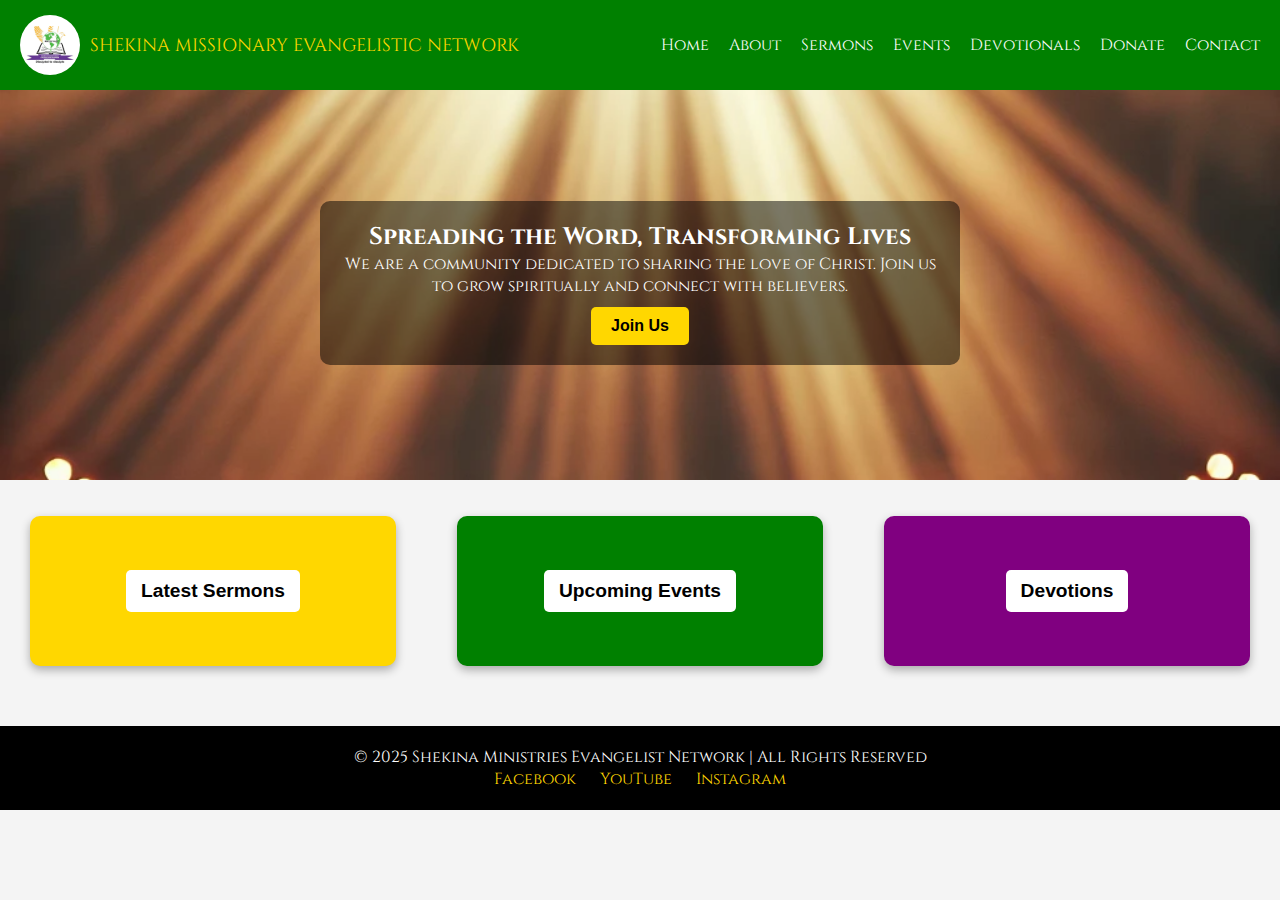
<file: index.html>
<!DOCTYPE html>
<html lang="en">
<head>
    <meta charset="UTF-8">
    <meta name="viewport" content="width=device-width, initial-scale=1.0">
    <title>Shekina Missionary Evangelist Network</title>
    <link rel="stylesheet" href="index.css">
    <link rel="preconnect" href="https://fonts.googleapis.com">
    <link rel="preconnect" href="https://fonts.gstatic.com" crossorigin>
    <link href="https://fonts.googleapis.com/css2?family=Cinzel:wght@400..900&display=swap" rel="stylesheet">
</head>
<body>

    <header>
        <div class="logo-container">
            <img class="logo" src="logo2.jpg" alt="Logo">
            <p class="site-name">SHEKINA MISSIONARY EVANGELISTIC NETWORK</p>
        </div>
        <div class="menu-toggle" onclick="toggleMenu()">☰</div>
        <nav class="nav-links">
            <a href="https://solocho.github.io/shekinah/">Home</a>
            <a href="https://solocho.github.io/shekinah/about.html">About</a>
            <a href="https://solocho.github.io/shekinah/sermon.html">Sermons</a>
            <a href="https://solocho.github.io/shekinah/event.html">Events</a>
            <a href="https://solocho.github.io/shekinah/devotion.html">Devotionals</a>
            <a href="https://solocho.github.io/shekinah/donate.html">Donate</a>
            <a href="https://solocho.github.io/shekinah/contact.html">Contact</a>
        </nav>
    </header>

    <section class="welcome">
        <img class="bible" src="bible.webp" alt="Bible">
        <div class="welcome-text">
            <h1>Spreading the Word, Transforming Lives</h1>
            <p>We are a community dedicated to sharing the love of Christ. Join us to grow spiritually and connect with believers.</p>
            <button class="join-btn"  onclick="window.location.href='https://chat.whatsapp.com/HD5r9Ls6AyoLtV4F81JsJQ'">Join Us</button>
        </div>
    </section>

    <section class="content">
        <div class="content-box sermons"><button onclick="window.location.href='https://solocho.github.io/shekinah/sermon.html'">Latest Sermons</button></div>
       <div class="content-box events"><button onclick="window.location.href='https://solocho.github.io/shekinah/event.html'">Upcoming Events</button></div>
        <div class="content-box devotions"><button onclick="window.location.href='https://solocho.github.io/shekinah/devotion.html'"> Devotions</button></div>
    </section>

    <footer>
        <p>© 2025 Shekina Ministries Evangelist Network | All Rights Reserved</p>
        <div class="social-links">
            <a href="#">Facebook</a>
            <a href="#">YouTube</a>
            <a href="#">Instagram</a>
        </div>
    </footer>

    <script src="index.js"></script>
</body>
</html>
</file>
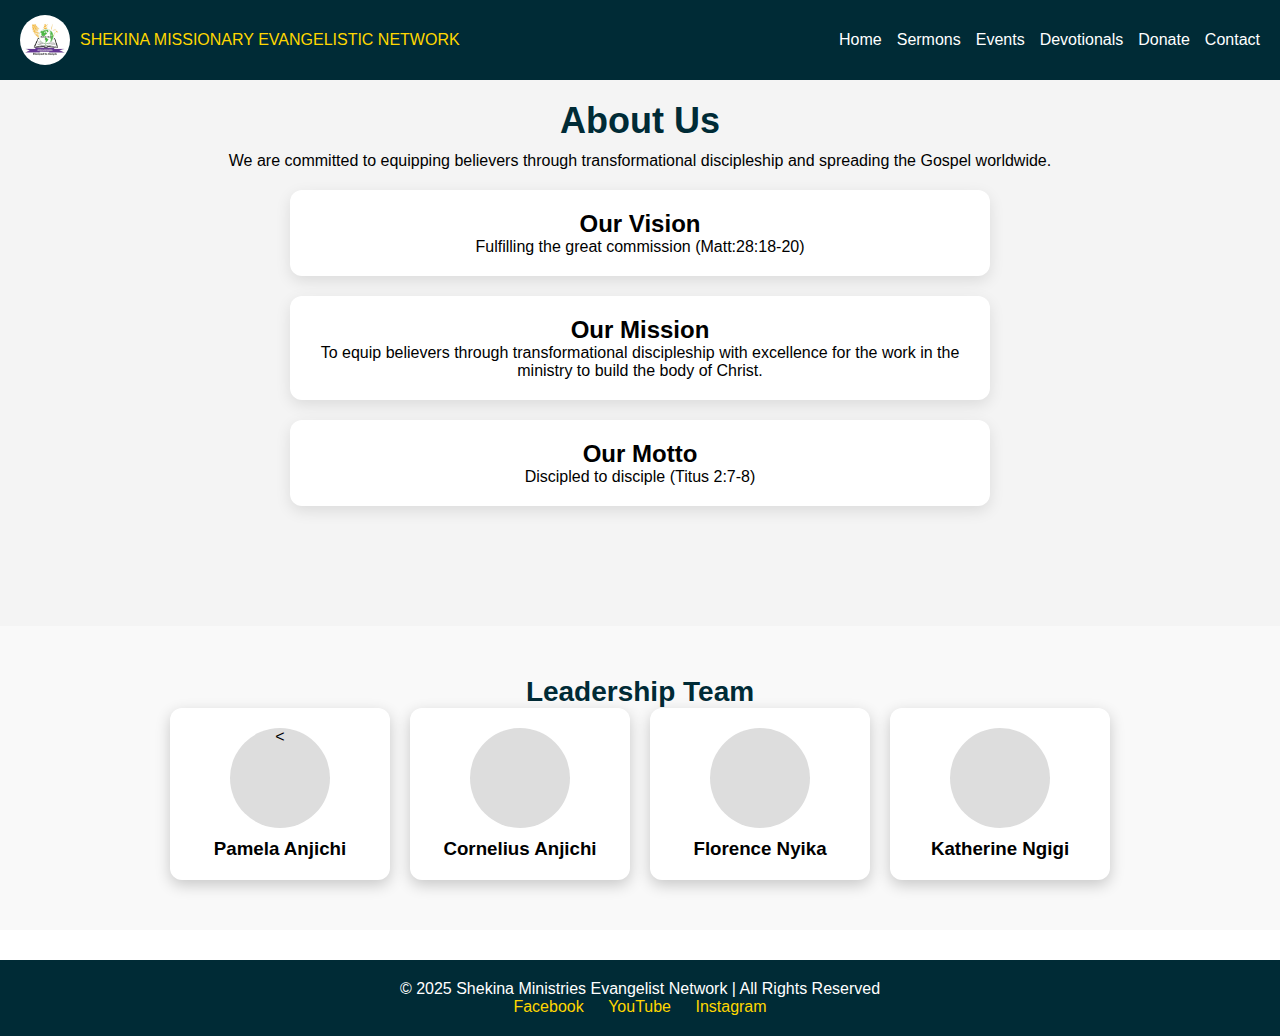
<file: about.html>
<!DOCTYPE html>
<html lang="en">
<head>
    <meta charset="UTF-8">
    <meta name="viewport" content="width=device-width, initial-scale=1.0">
    <title>About Us - Shekina Evangelist Network</title>
    <link rel="stylesheet" href="about.css">
</head>
<body>

    <!-- HEADER -->
    <header>
        <div class="logo-container">
            <img class="logo" src="logo2.jpg" alt="Logo">
            <p class="site-name">SHEKINA MISSIONARY EVANGELISTIC NETWORK</p>
        </div>
        <button class="menu-toggle" onclick="toggleMenu()">☰</button>
        <nav class="nav-links">
            <a href="https://solocho.github.io/shekinah/">Home</a>
            <a href="https://solocho.github.io/shekinah/sermon.html">Sermons</a>
            <a href="https://solocho.github.io/shekinah/event.html">Events</a>
            <a href="https://solocho.github.io/shekinah/devotion.html">Devotionals</a>
            <a href="https://solocho.github.io/shekinah/donate.html">Donate</a>
            <a href="https://solocho.github.io/shekinah/contact.html">Contact</a>
        </nav>
    </header>

    <!-- ABOUT SECTION -->
    <section class="about">
        <div class="about-intro">
            <h1>About Us</h1>
            <p>We are committed to equipping believers through transformational discipleship and spreading the Gospel worldwide.</p>
        </div>

        <div class="about-section">
            <h2>Our Vision</h2>
            <p>Fulfilling the great commission (Matt:28:18-20)</p>
        </div>

        <div class="about-section">
            <h2>Our Mission</h2>
            <p>To equip believers through transformational discipleship with excellence for the work in the ministry to build the body of Christ.</p>
        </div>

        <div class="about-section">
            <h2>Our Motto</h2>
            <p>Discipled to disciple (Titus 2:7-8)</p>
        </div>
    </section>

    <!-- LEADERSHIP SECTION -->
    <section class="leadership">
        <h2>Leadership Team</h2>
        <div class="leader-container">
            <div class="leader">
                <div class="leader-img-placeholder"><</div>
                <h3>Pamela Anjichi</h3>
            </div>
            <div class="leader">
                <div class="leader-img-placeholder"></div>
                <h3>Cornelius Anjichi</h3>
            </div>
            <div class="leader">
                <div class="leader-img-placeholder"></div>
                <h3>Florence Nyika</h3>
            </div>
            <div class="leader">
                <div class="leader-img-placeholder"></div>
                <h3>Katherine Ngigi</h3>
            </div>
        </div>
    </section>

    <!-- FOOTER -->
    <footer>
        <p>© 2025 Shekina Ministries Evangelist Network | All Rights Reserved</p>
        <div class="social-links">
            <a href="#">Facebook</a>
            <a href="#">YouTube</a>
            <a href="#">Instagram</a>
        </div>
    </footer>

    <script src="about.js"></script>
</body>
</html>
</file>
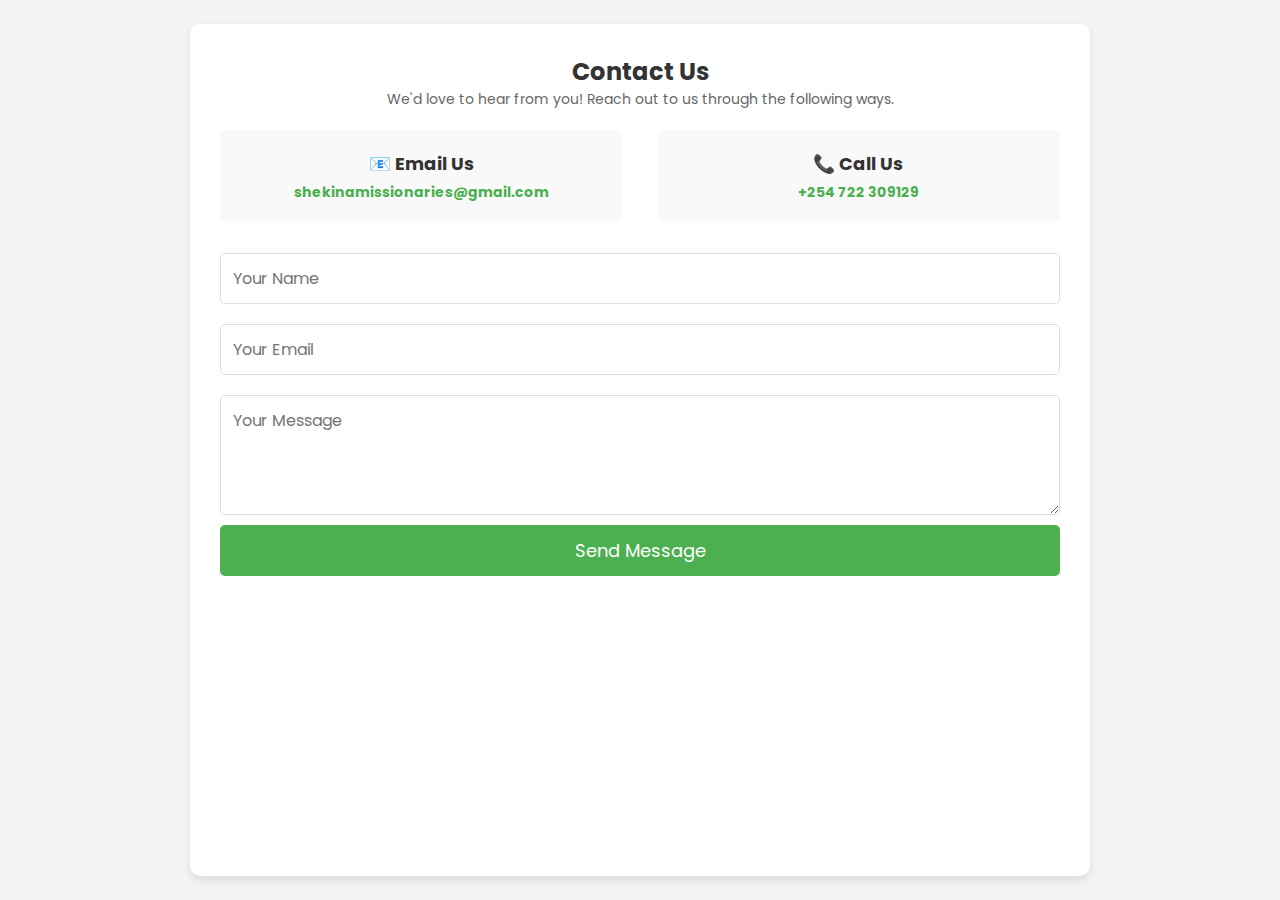
<file: contact.html>
<!DOCTYPE html>
<html lang="en">
<head>
    <meta charset="UTF-8">
    <meta name="viewport" content="width=device-width, initial-scale=1.0">
    <title>Contact Us | Evangelist Website</title>
    <style>
        /* Google Font */
        @import url('https://fonts.googleapis.com/css2?family=Poppins:wght@300;400;600&display=swap');

        * {
            margin: 0;
            padding: 0;
            box-sizing: border-box;
            font-family: 'Poppins', sans-serif;
        }

        body {
            background: #f4f4f4;
            display: flex;
            justify-content: center;
            align-items: center;
            height: 100vh;
            flex-direction: column;
        }

        .contact-container {
            width: 90%;
            max-width: 900px;
            background: white;
            padding: 30px;
            border-radius: 10px;
            box-shadow: 0 4px 10px rgba(0, 0, 0, 0.1);
        }

        .contact-header {
            text-align: center;
            margin-bottom: 20px;
        }

        .contact-header h2 {
            color: #333;
        }

        .contact-header p {
            font-size: 14px;
            color: #666;
        }

        .contact-details {
            display: flex;
            justify-content: space-between;
            flex-wrap: wrap;
            margin-bottom: 20px;
        }

        .contact-info {
            width: 48%;
            padding: 20px;
            background: #f9f9f9;
            border-radius: 8px;
            text-align: center;
            transition: 0.3s;
        }

        .contact-info:hover {
            background: #e8f5e9;
        }

        .contact-info h3 {
            color: #333;
            font-size: 18px;
            margin-bottom: 5px;
        }

        .contact-info p {
            color: #666;
            font-size: 14px;
        }

        .contact-info a {
            color: #4CAF50;
            text-decoration: none;
            font-weight: bold;
        }

        .contact-info a:hover {
            text-decoration: underline;
        }

        form {
            display: flex;
            flex-direction: column;
        }

        input, textarea {
            width: 100%;
            padding: 12px;
            margin: 10px 0;
            border: 1px solid #ddd;
            border-radius: 5px;
            font-size: 16px;
        }

        textarea {
            height: 120px;
        }

        button {
            padding: 12px;
            background: #4CAF50;
            border: none;
            border-radius: 5px;
            font-size: 18px;
            color: white;
            cursor: pointer;
            transition: 0.3s;
        }

        button:hover {
            background: #45a049;
        }

        .map-container {
            width: 100%;
            height: 250px;
            margin-top: 20px;
            border-radius: 8px;
            overflow: hidden;
        }

        .map-container iframe {
            width: 100%;
            height: 100%;
            border: none;
        }

        @media (max-width: 768px) {
            .contact-details {
                flex-direction: column;
            }

            .contact-info {
                width: 100%;
                margin-bottom: 10px;
            }
        }
    </style>
</head>
<body>

    <div class="contact-container">
        <div class="contact-header">
            <h2>Contact Us</h2>
            <p>We'd love to hear from you! Reach out to us through the following ways.</p>
        </div>

        <div class="contact-details">
            <div class="contact-info">
                <h3>📧 Email Us</h3>
                <p><a href="mailto:shekinamissionaries@gmail.com">shekinamissionaries@gmail.com</a></p>
            </div>

            <div class="contact-info">
                <h3>📞 Call Us</h3>
                <p><a href="tel:+254722309129">+254 722 309129</a></p>
            </div>
        </div>

        <form id="contactForm">
            <input type="text" id="name" placeholder="Your Name" required>
            <input type="email" id="email" placeholder="Your Email" required>
            <textarea id="message" placeholder="Your Message" required></textarea>
            <button type="submit">Send Message</button>
        </form>

        <div class="map-container">
            <!-- Replace the src URL with your actual Google Maps location -->
            <iframe src="https://www.google.com/maps/embed?pb=!1m18!1m12!1m3!1d15955.990737894548!2d36.8219461!3d-1.2920659!2m3!1f0!2f0!3f0!3m2!1i1024!2i768!4f13.1!3m3!1m2!1s0x182f10b3184f4a71%3A0xa8f20b15afc89714!2sNairobi%2C%20Kenya!5e0!3m2!1sen!2ske!4v1618328332847!5m2!1sen!2ske" allowfullscreen></iframe>
        </div>
    </div>

    <script>
        document.getElementById("contactForm").addEventListener("submit", function(event) {
            event.preventDefault();

            const name = document.getElementById("name").value.trim();
            const email = document.getElementById("email").value.trim();
            const message = document.getElementById("message").value.trim();

            if (name === "" || email === "" || message === "") {
                alert("Please fill in all fields.");
                return;
            }

            alert(`Thank you, ${name}! Your message has been received.`);
            this.reset();
        });
    </script>

</body>
</html>
</file>
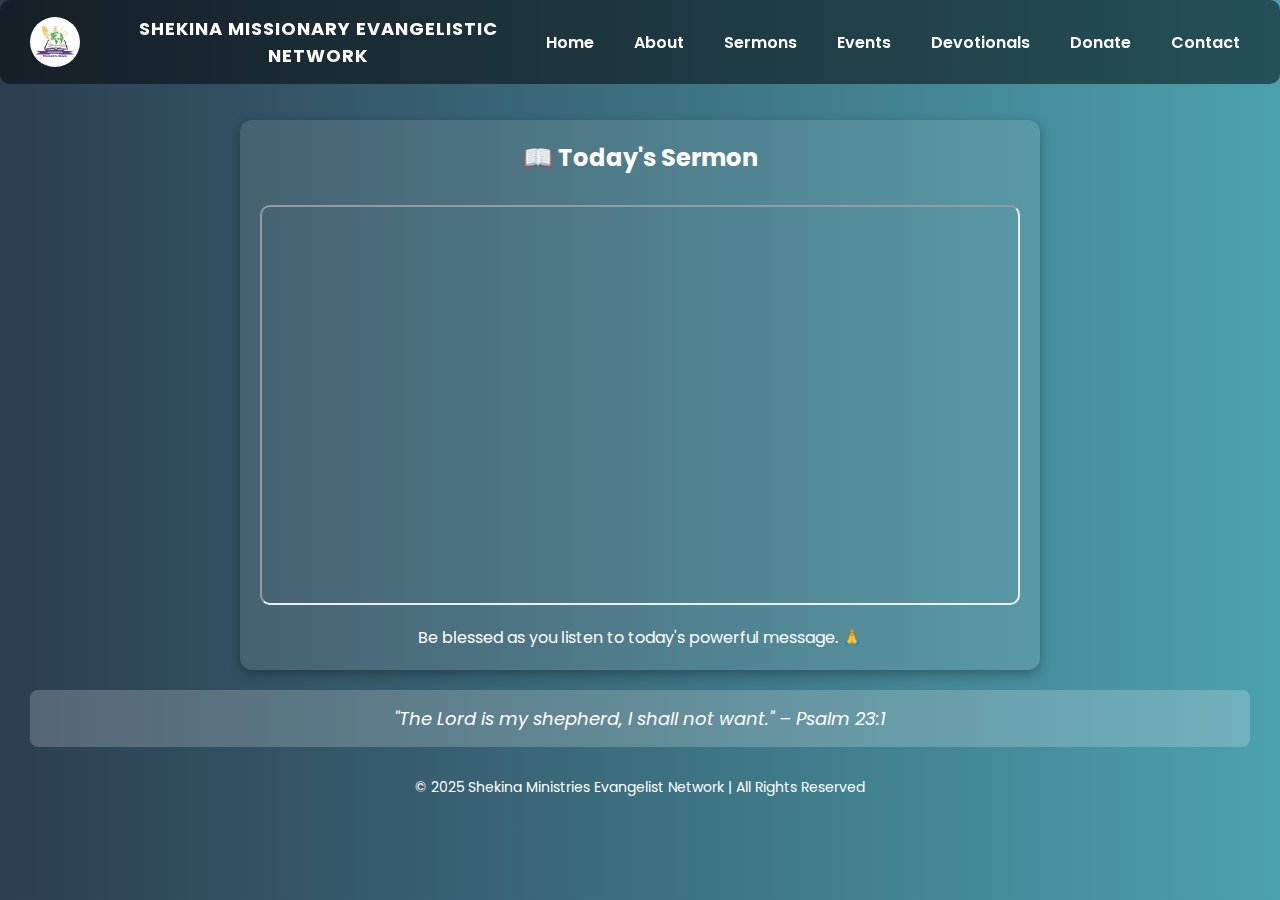
<file: daily.html>
<!DOCTYPE html>
<html lang="en">
<head>
    <meta charset="UTF-8">
    <meta name="viewport" content="width=device-width, initial-scale=1.0">
    <title>Daily Sermon | Shekina Evangelistic Network</title>
    <link rel="stylesheet" href="sermon.css">
    <style>
        @import url('https://fonts.googleapis.com/css2?family=Poppins:wght@300;400;600&display=swap');

        * {
            margin: 0;
            padding: 0;
            box-sizing: border-box;
            font-family: 'Poppins', sans-serif;
        }

        body {
            background: linear-gradient(to right, #2c3e50, #4ca1af);
            color: white;
            text-align: center;
            padding: 30px;
            animation: fadeIn 1.5s ease-in-out;
            padding-top: 100px;
        }

        @keyframes fadeIn {
            from { opacity: 0; }
            to { opacity: 1; }
        }

        header {
            display: flex;
            justify-content: space-between;
            align-items: center;
            padding: 15px 30px;
            background: rgba(0, 0, 0, 0.5);
            border-radius: 10px;
        }

        .logo-container {
            display: flex;
            align-items: center;
        }

        .logo {
            width: 50px;
            border-radius: 50%;
            margin-right: 10px;
        }

        .site-name {
            font-weight: bold;
            font-size: 18px;
            text-transform: uppercase;
            letter-spacing: 1px;
        }

        .nav-links a {
            text-decoration: none;
            color: white;
            margin: 0 10px;
            font-weight: 600;
            transition: 0.3s;
        }

        .nav-links a:hover {
            color: #f1c40f;
        }

        .sermon-container {
            max-width: 800px;
            margin: auto;
            background: rgba(255, 255, 255, 0.1);
            padding: 20px;
            border-radius: 12px;
            box-shadow: 0 4px 12px rgba(0, 0, 0, 0.3);
            margin-top: 20px;
        }

        .sermon h2 {
            font-size: 28px;
            margin-bottom: 10px;
            color: #f1c40f;
        }

        iframe {
            width: 100%;
            height: 400px;
            border-radius: 10px;
            margin-top: 10px;
        }

        .quote-box {
            background: rgba(255, 255, 255, 0.2);
            padding: 15px;
            margin-top: 20px;
            border-radius: 8px;
            font-style: italic;
            font-size: 18px;
        }

        .testimony-box {
            margin-top: 25px;
            padding: 15px;
            background: rgba(0, 0, 0, 0.5);
            border-radius: 8px;
        }

        .footer {
            margin-top: 30px;
            font-size: 14px;
        }

    </style>
</head>
<body>

    <!-- HEADER -->
    <header>
        <div class="logo-container">
            <img class="logo" src="logo2.jpg" alt="Logo">
            <p class="site-name">SHEKINA MISSIONARY EVANGELISTIC NETWORK</p>
        </div>
        <nav class="nav-links">
            <a href="https://solocho.github.io/shekinah/">Home</a>
            <a href="https://solocho.github.io/shekinah/about.html">About</a>
            <a href="https://solocho.github.io/shekinah/sermon.html">Sermons</a>
            <a href="https://solocho.github.io/shekinah/event.html">Events</a>
            <a href="https://solocho.github.io/shekinah/devotion.html">Devotionals</a>
            <a href="https://solocho.github.io/shekinah/donate.html">Donate</a>
            <a href="https://solocho.github.io/shekinah/contact.html">Contact</a>
        </nav>
    </header>

    <!-- DAILY SERMON -->
    <section class="sermon-container">
        <h2>📖 Today's Sermon</h2>
        <iframe id="sermon-video" src="https://www.youtube.com/embed/njH4zHXU7V0" allowfullscreen></iframe>
        <p>Be blessed as you listen to today's powerful message. 🙏</p>
    </section>

    <!-- INSPIRATIONAL QUOTE -->
    <section class="quote-box">
        <p id="bible-verse">"The Lord is my shepherd, I shall not want." – Psalm 23:1</p>
    </section>

  

    <!-- FOOTER -->
    <footer class="footer">
        <p>© 2025 Shekina Ministries Evangelist Network | All Rights Reserved</p>
    </footer>

    <script>
        // Rotating Bible Verses
        const verses = [
            '"The Lord is my shepherd, I shall not want." – Psalm 23:1',
            '"For I know the plans I have for you, declares the Lord." – Jeremiah 29:11',
            '"With God all things are possible." – Matthew 19:26',
            '"Cast all your anxiety on Him because He cares for you." – 1 Peter 5:7'
        ];

        function changeVerse() {
            const verseBox = document.getElementById("bible-verse");
            let index = Math.floor(Math.random() * verses.length);
            verseBox.innerHTML = verses[index];
        }

        setInterval(changeVerse, 10000); // Change verse every 10 seconds
    </script>

</body>
</html>
</file>
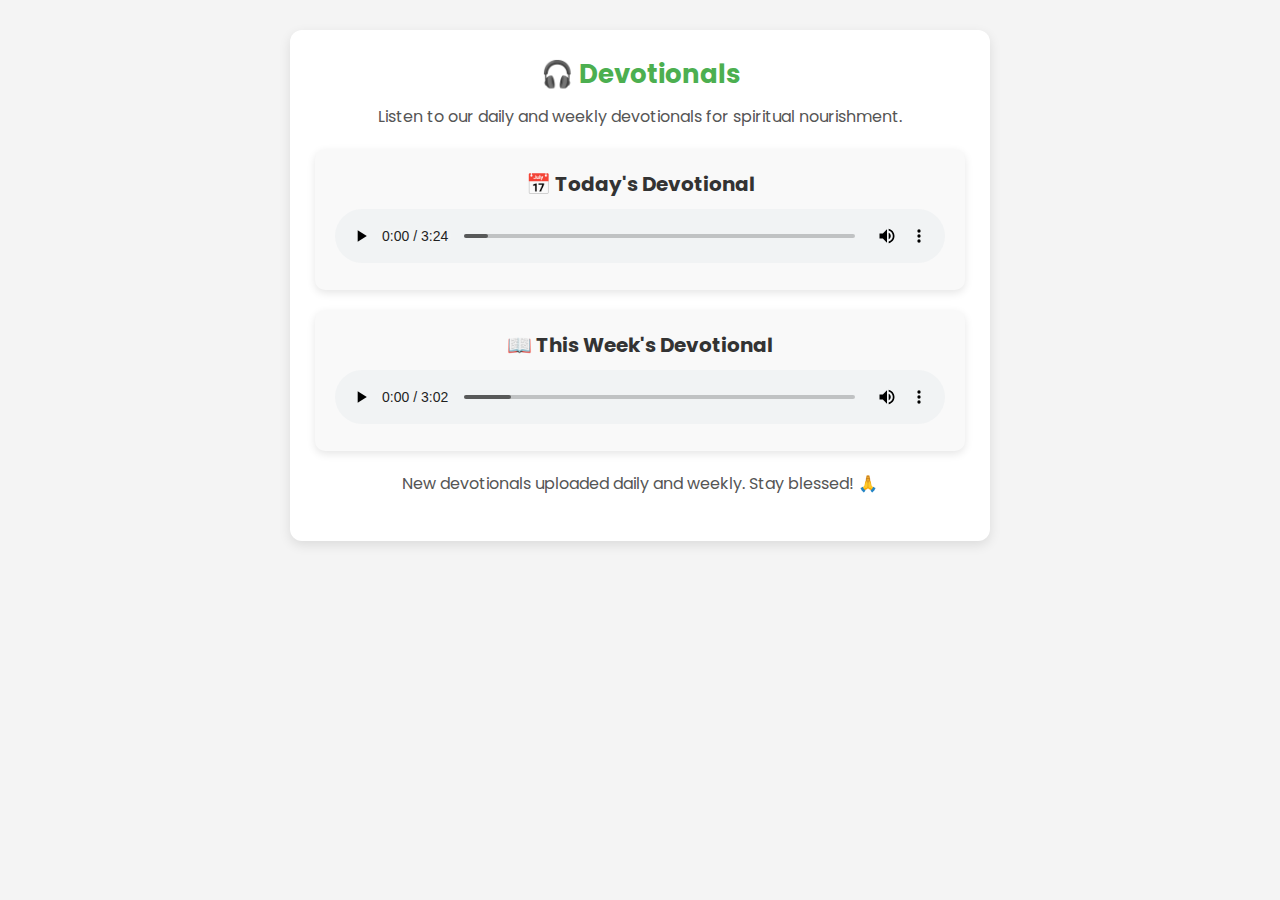
<file: devotion.html>
<!DOCTYPE html>
<html lang="en">
<head>
    <meta charset="UTF-8">
    <meta name="viewport" content="width=device-width, initial-scale=1.0">
    <title>Devotionals | Evangelist Website</title>
    <style>
        @import url('https://fonts.googleapis.com/css2?family=Poppins:wght@300;400;600&display=swap');

        * {
            margin: 0;
            padding: 0;
            box-sizing: border-box;
            font-family: 'Poppins', sans-serif;
        }

        body {
            background: #f4f4f4;
            color: #333;
            text-align: center;
            padding: 30px;
        }

        .container {
            max-width: 700px;
            margin: auto;
            background: white;
            padding: 25px;
            border-radius: 12px;
            box-shadow: 0 4px 12px rgba(0, 0, 0, 0.1);
        }

        h2 {
            color: #4CAF50;
            font-size: 26px;
            margin-bottom: 10px;
        }

        p {
            color: #555;
            font-size: 16px;
            margin-bottom: 20px;
        }

        .devotional-box {
            background: #f9f9f9;
            padding: 20px;
            margin-bottom: 20px;
            border-radius: 10px;
            box-shadow: 0 3px 8px rgba(0, 0, 0, 0.1);
            transition: 0.3s ease-in-out;
        }

        .devotional-box:hover {
            background: #e8f5e9;
        }

        h3 {
            color: #333;
            font-size: 20px;
        }

        audio {
            width: 100%;
            margin-top: 10px;
            outline: none;
        }

        .footer {
            margin-top: 20px;
            font-size: 14px;
            color: #777;
        }

        @media (max-width: 768px) {
            .container {
                width: 90%;
            }
        }
    </style>
</head>
<body>

    <div class="container">
        <h2>🎧 Devotionals</h2>
        <p>Listen to our daily and weekly devotionals for spiritual nourishment.</p>

        <!-- Daily Devotional -->
        <div class="devotional-box">
            <h3>📅 Today's Devotional</h3>
            <audio controls>
                <source src="audio/audio one (online-audio-converter.com).mp3" type="audio/mpeg">
                Your browser does not support the audio tag.
            </audio>
        </div>

        <!-- Weekly Devotional -->
        <div class="devotional-box">
            <h3>📖 This Week's Devotional</h3>
            <audio controls>
                <source src="audio/audio2_2.mp3" type="audio/mpeg">
                Your browser does not support the audio tag.
            </audio>
        </div>

        <div class="footer">
            <p>New devotionals uploaded daily and weekly. Stay blessed! 🙏</p>
        </div>
    </div>

</body>
</html>
</file>
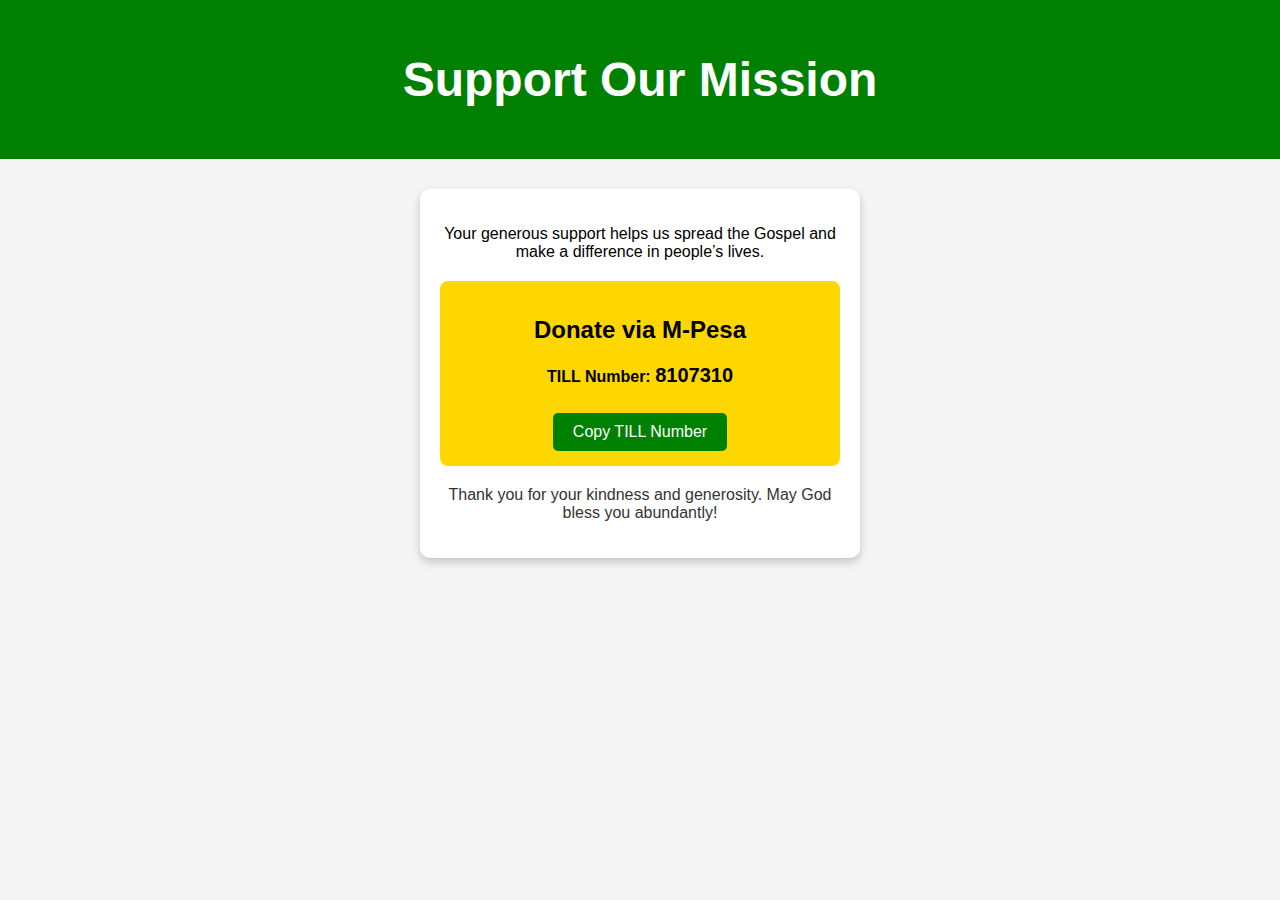
<file: donate.html>
<!DOCTYPE html>
<html lang="en">
<head>
    <meta charset="UTF-8">
    <meta name="viewport" content="width=device-width, initial-scale=1.0">
    <title>Donate - Shekina Missionary Evangelist Network</title>
    <style>
        body {
            font-family: Arial, sans-serif;
            text-align: center;
            margin: 0;
            padding: 0;
            background-color: #f4f4f4;
        }

        header {
            background-color: #008000;
            color: white;
            padding: 20px;
            font-size: 24px;
        }

        .donate-section {
            margin: 30px auto;
            width: 80%;
            max-width: 400px;
            background: white;
            padding: 20px;
            border-radius: 10px;
            box-shadow: 0 4px 8px rgba(0, 0, 0, 0.2);
        }

        .donate-box {
            background: #FFD700;
            padding: 15px;
            border-radius: 8px;
            margin: 20px 0;
        }

        .till {
            font-size: 20px;
            font-weight: bold;
            color: #000;
        }

        button {
            background: #008000;
            color: white;
            border: none;
            padding: 10px 20px;
            font-size: 16px;
            border-radius: 5px;
            cursor: pointer;
            margin-top: 10px;
            transition: background 0.3s;
        }

        button:hover {
            background: #006400;
        }

        .thank-you {
            font-size: 16px;
            color: #333;
            margin-top: 20px;
        }
    </style>
</head>
<body>

    <header>
        <h1>Support Our Mission</h1>
    </header>

    <section class="donate-section">
        <p>Your generous support helps us spread the Gospel and make a difference in people’s lives.</p>
        
        <div class="donate-box">
            <h2>Donate via M-Pesa</h2>
            <p><strong>TILL Number:</strong> <span class="till">8107310</span></p>
            <button onclick="copyTillNumber()">Copy TILL Number</button>
        </div>

        <p class="thank-you">Thank you for your kindness and generosity. May God bless you abundantly!</p>
    </section>

    <script>
        function copyTillNumber() {
            const tillNumber = "8107310";
            navigator.clipboard.writeText(tillNumber)
                .then(() => alert("TILL Number copied: " + tillNumber))
                .catch(err => console.error("Failed to copy: ", err));
        }
    </script>

</body>
</html>
</file>
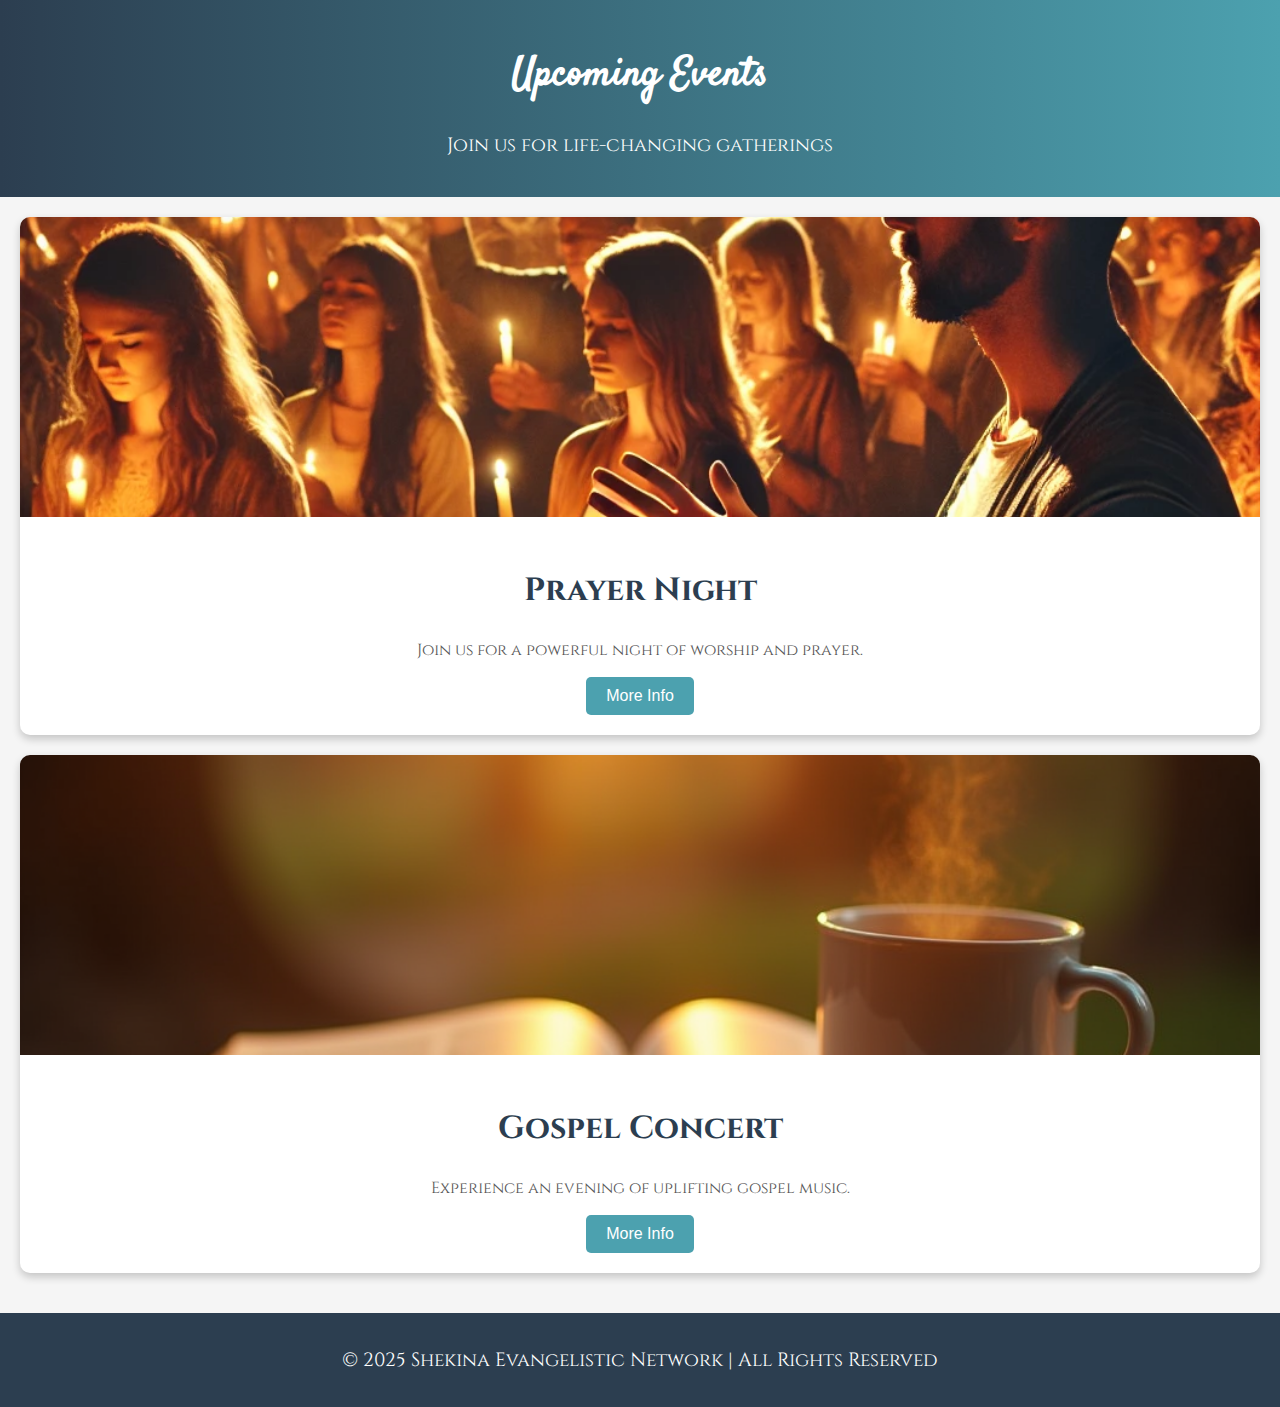
<file: event.html>
<!DOCTYPE html>
<html lang="en">
<head>
    <meta charset="UTF-8">
    <meta name="viewport" content="width=device-width, initial-scale=1.0">
    <title>Upcoming Events | Shekina Evangelistic Network</title>
    <link rel="stylesheet" href="event.css">
    <script defer src="event.js"></script>
</head>
<body>

    <header>
        <h1>Upcoming Events</h1>
        <p>Join us for life-changing gatherings</p>
    </header>

    <div class="events-container">
        <!-- Event 1 -->
        <div class="event-card fade-in">
            <img src="prayer.webp" alt="Prayer Night">
            <div class="event-info">
                <h2>Prayer Night</h2>
                <p>Join us for a powerful night of worship and prayer.</p>
                <button onclick="showAlert('Prayer Night')">More Info</button>
            </div>
        </div>

        <!-- Event 2 -->
        <div class="event-card fade-in">
            <img src="daily.png" alt="Gospel Concert">
            <div class="event-info">
                <h2>Gospel Concert</h2>
                <p>Experience an evening of uplifting gospel music.</p>
                <button onclick="showAlert('Gospel Concert')">More Info</button>
            </div>
        </div>
    </div>

    <footer>
        <p>© 2025 Shekina Evangelistic Network | All Rights Reserved</p>
    </footer>

</body>
</html>
</file>
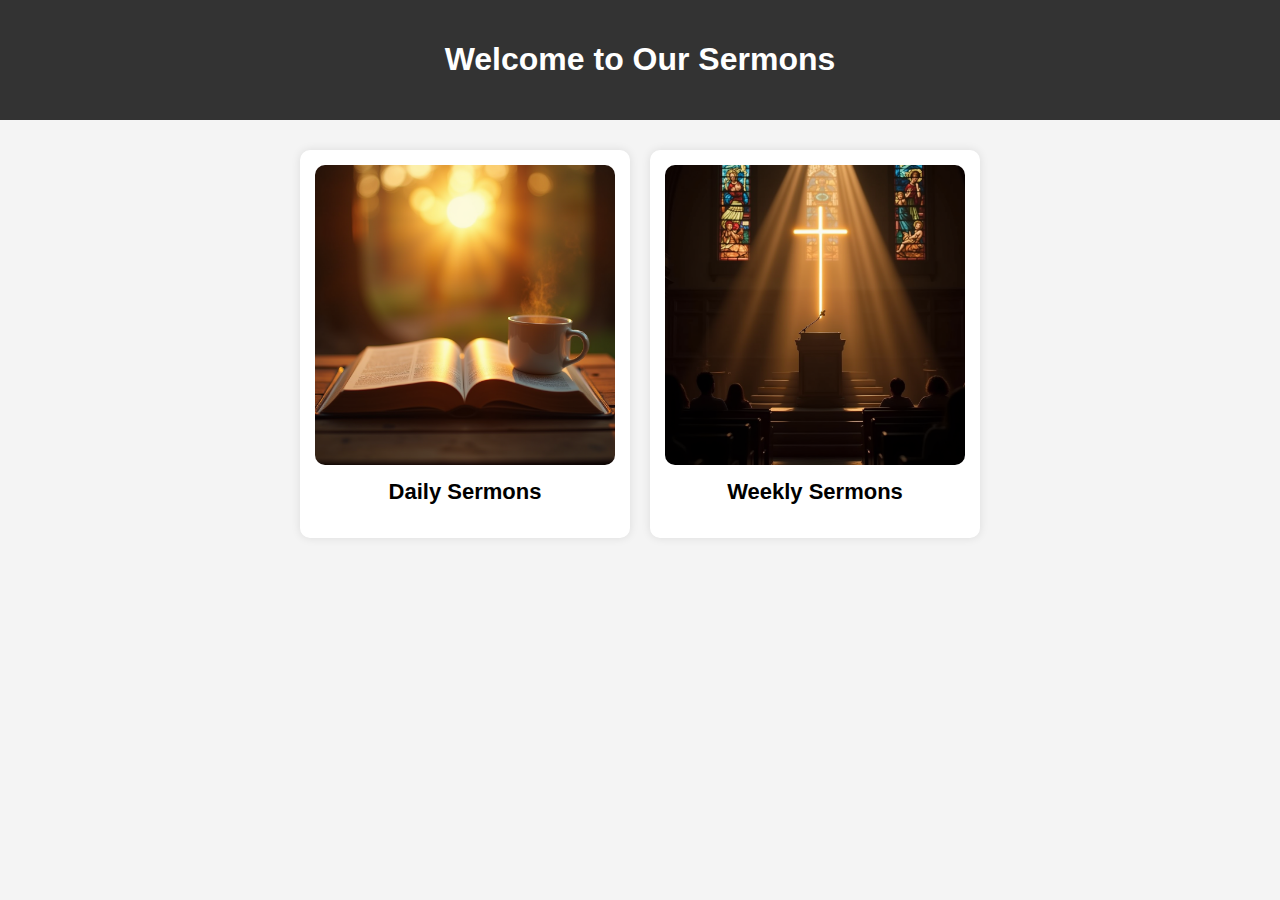
<file: sermon.html>
<!DOCTYPE html>
<html lang="en">
<head>
    <meta charset="UTF-8">
    <meta name="viewport" content="width=device-width, initial-scale=1.0">
    <title>Sermons</title>
    <link rel="stylesheet" href="sermon2.css">
</head>
<body>

    <header>
        <h1>Welcome to Our Sermons</h1>
    </header>

    <main>
        <div class="sermon-links">
            <a href="https://solocho.github.io/shekinah/daily.html" class="sermon-link">
                <img src="daily.png" alt="Daily Sermons">
                <h2>Daily Sermons</h2>
            </a>
            <a href="https://solocho.github.io/shekinah/weekly.html" class="sermon-link">
                <img src="weekly.png" alt="Weekly Sermons">
                <h2>Weekly Sermons</h2>
            </a>
        </div>
    </main>

</body>
</html>
</file>
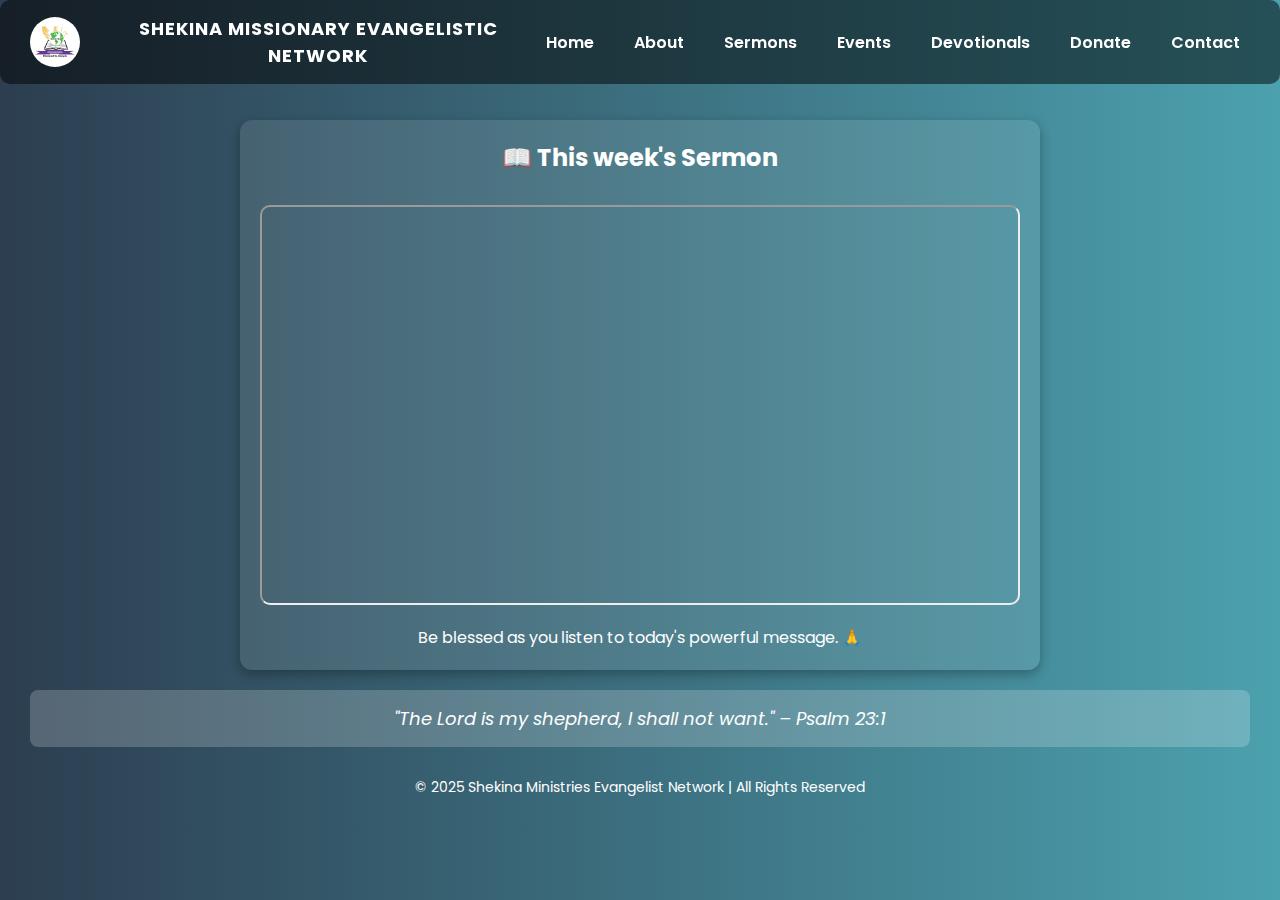
<file: weekly.html>
<!DOCTYPE html>
<html lang="en">
<head>
    <meta charset="UTF-8">
    <meta name="viewport" content="width=device-width, initial-scale=1.0">
    <title>Weekly Sermon | Shekina Evangelistic Network</title>
    <link rel="stylesheet" href="sermon.css">
    <style>
        @import url('https://fonts.googleapis.com/css2?family=Poppins:wght@300;400;600&display=swap');

        * {
            margin: 0;
            padding: 0;
            box-sizing: border-box;
            font-family: 'Poppins', sans-serif;
        }

        body {
            background: linear-gradient(to right, #2c3e50, #4ca1af);
            color: white;
            text-align: center;
            padding: 30px;
            animation: fadeIn 1.5s ease-in-out;
            padding-top: 100px;
        }

        @keyframes fadeIn {
            from { opacity: 0; }
            to { opacity: 1; }
        }

        header {
            display: flex;
            justify-content: space-between;
            align-items: center;
            padding: 15px 30px;
            background: rgba(0, 0, 0, 0.5);
            border-radius: 10px;
        }

        .logo-container {
            display: flex;
            align-items: center;
        }

        .logo {
            width: 50px;
            border-radius: 50%;
            margin-right: 10px;
        }

        .site-name {
            font-weight: bold;
            font-size: 18px;
            text-transform: uppercase;
            letter-spacing: 1px;
        }

        .nav-links a {
            text-decoration: none;
            color: white;
            margin: 0 10px;
            font-weight: 600;
            transition: 0.3s;
        }

        .nav-links a:hover {
            color: #f1c40f;
        }

        .sermon-container {
            max-width: 800px;
            margin: auto;
            background: rgba(255, 255, 255, 0.1);
            padding: 20px;
            border-radius: 12px;
            box-shadow: 0 4px 12px rgba(0, 0, 0, 0.3);
            margin-top: 20px;
        }

        .sermon h2 {
            font-size: 28px;
            margin-bottom: 10px;
            color: #f1c40f;
        }

        iframe {
            width: 100%;
            height: 400px;
            border-radius: 10px;
            margin-top: 10px;
        }

        .quote-box {
            background: rgba(255, 255, 255, 0.2);
            padding: 15px;
            margin-top: 20px;
            border-radius: 8px;
            font-style: italic;
            font-size: 18px;
        }

        .testimony-box {
            margin-top: 25px;
            padding: 15px;
            background: rgba(0, 0, 0, 0.5);
            border-radius: 8px;
        }

        .footer {
            margin-top: 30px;
            font-size: 14px;
        }

    </style>
</head>
<body>

    <!-- HEADER -->
    <header>
        <div class="logo-container">
            <img class="logo" src="logo2.jpg" alt="Logo">
            <p class="site-name">SHEKINA MISSIONARY EVANGELISTIC NETWORK</p>
        </div>
        <nav class="nav-links">
            <a href="https://solocho.github.io/shekinah/">Home</a>
            <a href="https://solocho.github.io/shekinah/about.html">About</a>
            <a href="https://solocho.github.io/shekinah/sermon.html">Sermons</a>
            <a href="https://solocho.github.io/shekinah/event.html">Events</a>
            <a href="https://solocho.github.io/shekinah/devotion.html">Devotionals</a>
            <a href="https://solocho.github.io/shekinah/donate.html">Donate</a>
            <a href="https://solocho.github.io/shekinah/contact.html">Contact</a>
        </nav>
    </header>

    <!-- DAILY SERMON -->
    <section class="sermon-container">
        <h2>📖 This week's Sermon</h2>
        <iframe src="https://www.youtube.com/embed/k1o4U3RQnq0" allowfullscreen></iframe>
        <p>Be blessed as you listen to today's powerful message. 🙏</p>
    </section>

    <!-- INSPIRATIONAL QUOTE -->
    <section class="quote-box">
        <p id="bible-verse">"The Lord is my shepherd, I shall not want." – Psalm 23:1</p>
    </section>

   

    <!-- FOOTER -->
    <footer class="footer">
        <p>© 2025 Shekina Ministries Evangelist Network | All Rights Reserved</p>
    </footer>

    <script>
        // Rotating Bible Verses
        const verses = [
            '"The Lord is my shepherd, I shall not want." – Psalm 23:1',
            '"For I know the plans I have for you, declares the Lord." – Jeremiah 29:11',
            '"With God all things are possible." – Matthew 19:26',
            '"Cast all your anxiety on Him because He cares for you." – 1 Peter 5:7'
        ];

        function changeVerse() {
            const verseBox = document.getElementById("bible-verse");
            let index = Math.floor(Math.random() * verses.length);
            verseBox.innerHTML = verses[index];
        }

        setInterval(changeVerse, 10000); // Change verse every 10 seconds
    </script>

</body>
</html>
</file>
<file: index.css>
* {
    margin: 0;
    padding: 0;
    box-sizing: border-box;
}

body {
    font-family: 'Cinzel', serif;
    background-color: #f4f4f4;
    padding-top: 80px;
}

/* HEADER */
header {
    display: flex;
    justify-content: space-between;
    align-items: center;
    background-color: green;
    padding: 15px 20px;
    position: fixed;
    width: 100%;
    top: 0;
    left: 0;
    z-index: 1000;
}

.logo-container {
    display: flex;
    align-items: center;
}

.logo {
    height: 60px;
    border-radius: 50px;
}

.site-name {
    font-size: 18px;
    color: #FFD700;
    margin-left: 10px;
}

.nav-links {
    display: flex;
    gap: 20px;
}

.nav-links a {
    color: white;
    text-decoration: none;
    font-size: 16px;
    transition: transform 0.3s;
}

.nav-links a:hover {
    text-decoration: underline;
    transform: scale(1.1);
}

/* HAMBURGER MENU */
.menu-toggle {
    display: none;
    font-size: 30px;
    color: white;
    cursor: pointer;
}

/* WELCOME SECTION */
.welcome {
    text-align: center;
    position: relative;
}

.bible {
    width: 100%;
    max-height: 400px;
    object-fit: cover;
}

.welcome-text {
    position: absolute;
    top: 50%;
    left: 50%;
    transform: translate(-50%, -50%);
    color: white;
    background: rgba(0, 0, 0, 0.5);
    padding: 20px;
    border-radius: 10px;
}

.welcome-text h1 {
    font-size: 24px;
}

.join-btn {
    margin-top: 10px;
    padding: 10px 20px;
    border: none;
    background-color: #FFD700;
    font-size: 16px;
    cursor: pointer;
    border-radius: 5px;
}

.join-btn:hover {
    background-color: white;
}

/* CONTENT SECTION */
.content {
    display: flex;
    justify-content: space-between;
    padding: 30px;
    gap: 20px;
}

.content-box {
    width: 30%;
    height: 150px;
    display: flex;
    justify-content: center;
    align-items: center;
    border-radius: 10px;
    box-shadow: 0px 4px 10px rgba(0, 0, 0, 0.3);
}

.sermons { background-color: #FFD700; }
.events { background-color: green; }
.devotions { background-color: purple; }

button {
    background-color: white;
    border: none;
    padding: 10px 15px;
    font-size: 1.2rem;
    font-weight: bold;
    cursor: pointer;
    border-radius: 5px;
}

button:hover {
    background-color: rgba(255, 255, 255, 0.8);
}

/* FOOTER */
footer {
    background: black;
    color: white;
    text-align: center;
    padding: 20px;
    margin-top: 30px;
}

.social-links a {
    color: #FFD700;
    margin: 0 10px;
    text-decoration: none;
}

/* MOBILE RESPONSIVE */
@media screen and (max-width: 768px) {
    .menu-toggle {
        display: block;
    }

    .nav-links {
        display: none;
        flex-direction: column;
        background-color: green;
        position: absolute;
        top: 100%;
        left: 0;
        width: 100%;
        text-align: center;
        padding: 10px 0;
    }

    .nav-links.active {
        display: flex;
    }

    .nav-links a {
        padding: 10px;
        display: block;
    }

    .welcome-text {
        width: 90%;
    }

    .content {
        flex-direction: column;
        align-items: center;
    }

    .content-box {
        width: 90%;
    }
}
</file>
<file: about.css>
* {
    margin: 0;
    padding: 0;
    box-sizing: border-box;
    font-family: 'Arial', sans-serif;
}

/* HEADER */
header {
    display: flex;
    justify-content: space-between;
    align-items: center;
    background-color: #002b36;
    padding: 15px 20px;
    position: fixed;
    width: 100%;
    top: 0;
    left: 0;
    z-index: 1000;
}

.logo-container {
    display: flex;
    align-items: center;
}

.logo {
    height: 50px;
    border-radius: 50%;
}

.site-name {
    font-size: 16px;
    color: #FFD700;
    margin-left: 10px;
}

/* NAVIGATION */
.nav-links {
    display: flex;
    gap: 15px;
}

.nav-links a {
    color: white;
    text-decoration: none;
    font-size: 16px;
}

.nav-links a:hover {
    text-decoration: underline;
}

/* HAMBURGER MENU */
.menu-toggle {
    display: none;
    font-size: 28px;
    color: white;
    background: none;
    border: none;
    padding: 10px;
    cursor: pointer;
}

/* MOBILE NAVIGATION */
@media screen and (max-width: 768px) {
    .menu-toggle {
        display: block;
    }

    .nav-links {
        display: none;
        flex-direction: column;
        background-color: #002b36;
        position: absolute;
        top: 60px;
        left: 0;
        width: 100%;
        text-align: center;
        padding: 10px 0;
    }

    .nav-links.active {
        display: flex;
    }

    .nav-links a {
        padding: 15px;
        display: block;
        font-size: 18px;
    }

    .nav-links a:hover {
        background: rgba(255, 255, 255, 0.2);
    }
}

/* ABOUT SECTION */
.about {
    padding: 100px 20px;
    text-align: center;
    background: #f4f4f4;
}

.about-intro h1 {
    font-size: 36px;
    color: #002b36;
    margin-bottom: 10px;
}

.about-section {
    background: white;
    padding: 20px;
    margin: 20px auto;
    max-width: 700px;
    border-radius: 12px;
    box-shadow: 0px 5px 15px rgba(0, 0, 0, 0.1);
}

/* LEADERSHIP SECTION */
.leadership {
    padding: 50px 20px;
    text-align: center;
    background: #f9f9f9;
}

.leadership h2 {
    font-size: 28px;
    color: #002b36;
}

.leader-container {
    display: flex;
    flex-wrap: wrap;
    justify-content: center;
    gap: 20px;
}

/* LEADER BOXES */
.leader {
    background: white;
    padding: 20px;
    width: 220px;
    border-radius: 12px;
    box-shadow: 0px 5px 15px rgba(0, 0, 0, 0.2);
    text-align: center;
}

/* LEADER IMAGES */
.leader-img-placeholder {
    width: 100px;
    height: 100px;
    background: #ddd;
    border-radius: 50%;
    margin: 0 auto 10px;
}

/* FOOTER */
footer {
    background: #002b36;
    color: white;
    text-align: center;
    padding: 20px;
    margin-top: 30px;
}

.social-links a {
    color: #FFD700;
    margin: 0 10px;
    text-decoration: none;
}

/* RESPONSIVE DESIGN */
@media screen and (max-width: 768px) {
    .leader-container {
        flex-direction: column;
        align-items: center;
    }
}
</file>
<file: sermon.css>
* {
    margin: 0;
    padding: 0;
    box-sizing: border-box;
    font-family: Arial, sans-serif;
}

body {
    background-color: #f8f9fa;
    padding-top: 80px;
}

/* HEADER */
header {
    display: flex;
    justify-content: space-between;
    align-items: center;
    background: linear-gradient(to right, #005f00, #008000);
    padding: 15px 20px;
    position: fixed;
    width: 100%;
    top: 0;
    left: 0;
    z-index: 1000;
}

.logo-container {
    display: flex;
    align-items: center;
}

.logo {
    height: 50px;
    border-radius: 50%;
}

.site-name {
    font-size: 18px;
    color: white;
    margin-left: 10px;
    font-weight: bold;
}

.nav-links {
    display: flex;
    gap: 20px;
}

.nav-links a {
    color: white;
    text-decoration: none;
    font-size: 16px;
}

.sermons {
    text-align: center;
    padding: 40px 20px;
}

.sermon-container {
    display: flex;
    flex-wrap: wrap;
    justify-content: center;
    gap: 20px;
}

.sermon {
    width: 100%;
    max-width: 450px;
    padding: 15px;
    background: white;
    border-radius: 10px;
    box-shadow: 0px 4px 10px rgba(0, 0, 0, 0.1);
    text-align: center;
}

.sermon h3 {
    color: #005f00;
    font-size: 20px;
    margin-bottom: 10px;
}

.sermon iframe {
    width: 100%;
    height: 250px;
    border-radius: 10px;
}

.sermon.locked {
    position: relative;
    opacity: 0.5;
    pointer-events: none;
}

.sermon.locked::after {
    content: "Locked 🔒";
    position: absolute;
    top: 50%;
    left: 50%;
    transform: translate(-50%, -50%);
    background: rgba(0, 0, 0, 0.7);
    color: white;
    padding: 10px;
    border-radius: 5px;
    font-size: 18px;
}
</file>
<file: event.css>
/* Import Google Fonts */
@import url('https://fonts.googleapis.com/css2?family=Cinzel:wght@400..900&family=Satisfy&display=swap');

/* General Styles */
body {
    font-family: 'Cinzel', serif;
    margin: 0;
    padding: 0;
    background-color: #f5f5f5;
    color: #333;
    text-align: center;
}

/* Header */
header {
    background: linear-gradient(to right, #2c3e50, #4ca1af);
    color: white;
    padding: 20px;
    text-align: center;
    animation: fadeIn 1.5s ease-in-out;
}

h1 {
    font-size: 2.5rem;
    font-family: 'Satisfy', cursive;
}

p {
    font-size: 1.2rem;
}

/* Events Container */
.events-container {
    display: flex;
    flex-direction: column;
    gap: 20px;
    padding: 20px;
}

/* Event Cards */
.event-card {
    background: white;
    border-radius: 10px;
    overflow: hidden;
    box-shadow: 0px 4px 8px rgba(0, 0, 0, 0.2);
    transition: transform 0.3s ease-in-out;
}

.event-card:hover {
    transform: scale(1.03);
}

/* Event Images */
.event-card img {
    width: 100%;
    height: auto;
    max-height: 300px;
    object-fit: cover;
}

/* Event Info */
.event-info {
    padding: 20px;
}

.event-info h2 {
    font-size: 2rem;
    color: #2c3e50;
}

.event-info p {
    font-size: 1rem;
    color: #555;
}

button {
    background: #4ca1af;
    color: white;
    padding: 10px 20px;
    border: none;
    border-radius: 5px;
    font-size: 1rem;
    cursor: pointer;
    transition: background 0.3s ease;
}

button:hover {
    background: #2c3e50;
}

/* Footer */
footer {
    background: #2c3e50;
    color: white;
    padding: 15px;
    text-align: center;
    margin-top: 20px;
}

/* Animations */
@keyframes fadeIn {
    from { opacity: 0; transform: translateY(-10px); }
    to { opacity: 1; transform: translateY(0); }
}

@keyframes slideInLeft {
    from { opacity: 0; transform: translateX(-100px); }
    to { opacity: 1; transform: translateX(0); }
}

@keyframes slideInRight {
    from { opacity: 0; transform: translateX(100px); }
    to { opacity: 1; transform: translateX(0); }
}

.fade-in {
    animation: fadeIn 1.5s ease-in-out;
}

.slide-in-left {
    animation: slideInLeft 1s ease-in-out;
}

.slide-in-right {
    animation: slideInRight 1s ease-in-out;
}

/* Responsive Design */
@media (max-width: 768px) {
    .event-card {
        margin: 10px;
    }

    h1 {
        font-size: 2rem;
    }

    .event-info h2 {
        font-size: 1.5rem;
    }

    .event-info p {
        font-size: 0.9rem;
    }

    button {
        font-size: 0.9rem;
        padding: 8px 16px;
    }
}
</file>
<file: sermon2.css>
body {
    font-family: Arial, sans-serif;
    margin: 0;
    padding: 0;
    background-color: #f4f4f4;
    text-align: center;
}

header {
    background-color: #333;
    color: white;
    padding: 20px;
}

main {
    padding: 30px;
}

.sermon-links {
    display: flex;
    justify-content: center;
    gap: 20px;
    flex-wrap: wrap;
}

.sermon-link {
    text-decoration: none;
    color: black;
    text-align: center;
    background: white;
    padding: 15px;
    border-radius: 10px;
    box-shadow: 0 0 10px rgba(0, 0, 0, 0.1);
    transition: transform 0.3s ease-in-out;
}

.sermon-link:hover {
    transform: scale(1.05);
}

.sermon-link img {
    width: 100%;
    max-width: 300px;
    height: auto;
    border-radius: 10px;
}

h2 {
    margin-top: 10px;
    font-size: 22px;
}

@media screen and (max-width: 600px) {
    .sermon-links {
        flex-direction: column;
    }
}
</file>
